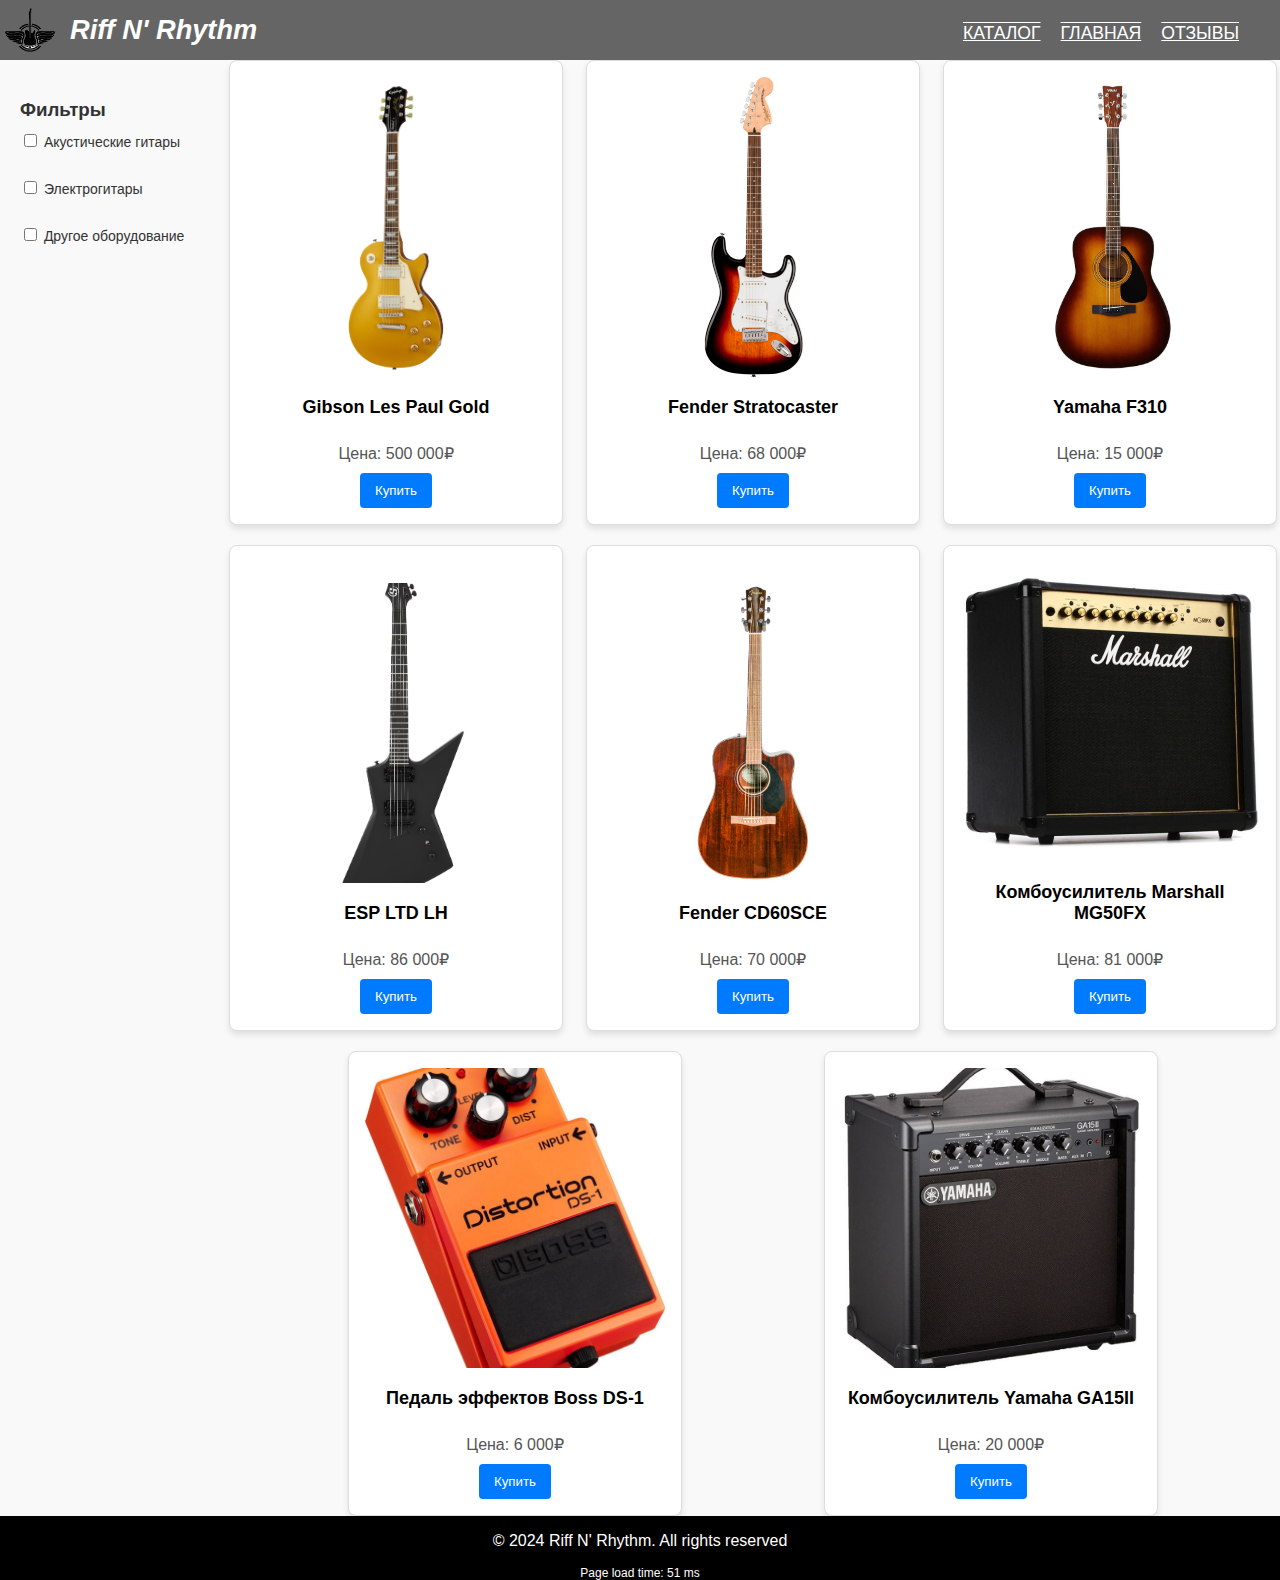
<file: Catalog.html>
<!DOCTYPE html>
<html lang="en">
<head>
    <meta charset="UTF-8">
    <meta name="keyword" content="Каталог гитар, купить гитару онлайн каталог">
    <title>Каталог</title>
    <link rel="stylesheet" href="catalog_style.css">
    <link rel="icon" href="assets/logoJpg.png">
    <script src="scripts/load-time.js" defer></script>
    <script src="scripts/interactive-menu.js" defer></script>
</head>
<body>
<header class="header">
    <div class="header__website-name">
        <img src="assets/logoJpg.png" alt="Logo" class="header__logo">
        <h1 class="header__title">Riff N' Rhythm</h1>
    </div>
    <nav class="navigation">
        <ul class="navigation__list">
            <li class="navigation__item"><a href="Catalog.html" class="navigation__link">Каталог</a></li>
            <li class="navigation__item"><a href="index.html" class="navigation__link">Главная</a></li>
            <li class="navigation__item"><a href="reviews.html" class="navigation__link">Отзывы</a></li>
        </ul>
    </nav>

</header>
<main class="main">
    <aside class="filters">
        <h3 class="filters__title">Фильтры</h3>
        <form class="filters__form">
            <label class="filters__label">
                <input type="checkbox" class="filters__input"> Акустические гитары
            </label><br>
            <label class="filters__label">
                <input type="checkbox" class="filters__input"> Электрогитары
            </label><br>
            <label class="filters__label">
                <input type="checkbox" class="filters__input"> Другое оборудование
            </label><br>
        </form>
    </aside>
    <section class="products">
        <article class="products__item">
            <img src="assets/lesPaul.jpg" alt="guitar1" class="products__image">
            <h2 class="products__name">Gibson Les Paul Gold</h2>
            <p class="products__price">Цена: 500 000₽</p>
            <button class="products__button">Купить</button>
        </article>
        <article class="products__item">
            <img src="assets/fenderStrato.jpeg" alt="guitar2" class="products__image">
            <h2 class="products__name">Fender Stratocaster</h2>
            <p class="products__price">Цена: 68 000₽</p>
            <button class="products__button">Купить</button>
        </article>
        <article class="products__item">
            <img src="assets/yamahaF310.jpeg" alt="guitar3" class="products__image">
            <h2 class="products__name">Yamaha F310</h2>
            <p class="products__price">Цена: 15 000₽</p>
            <button class="products__button">Купить</button>
        </article>
        <article class="products__item">
            <img src="assets/esp.jpg" alt="guitar4" class="products__image">
            <h2 class="products__name">ESP LTD LH</h2>
            <p class="products__price">Цена: 86 000₽</p>
            <button class="products__button">Купить</button>
        </article>
        <article class="products__item">
            <img src="assets/cd60sce.jpg" alt="guitar5" class="products__image">
            <h2 class="products__name">Fender CD60SCE</h2>
            <p class="products__price">Цена: 70 000₽</p>
            <button class="products__button">Купить</button>
        </article>
        <article class="products__item products__item_type_accessory">
            <img src="assets/marshall50.jpg" alt="amp1" class="products__image">
            <h2 class="products__name">Комбоусилитель Marshall MG50FX</h2>
            <p class="products__price">Цена: 81 000₽</p>
            <button class="products__button">Купить</button>
        </article>
        <article class="products__item products__item_type_accessory">
            <img src="assets/ds1.jpg" alt="pedal1" class="products__image">
            <h2 class="products__name">Педаль эффектов Boss DS-1</h2>
            <p class="products__price">Цена: 6 000₽</p>
            <button class="products__button">Купить</button>
        </article>
        <article class="products__item products__item_type_accessory">
            <img src="assets/yamahaGA15II.jpg" alt="amp2" class="products__image">
            <h2 class="products__name">Комбоусилитель Yamaha GA15II</h2>
            <p class="products__price">Цена: 20 000₽</p>
            <button class="products__button">Купить</button>
        </article>
    </section>
</main>
<footer class="footer">
    <div class="footer__copyrights">
        <p>© 2024 Riff N' Rhythm. All rights reserved</p>
    </div>
</footer>

</body>
</html>
</file>
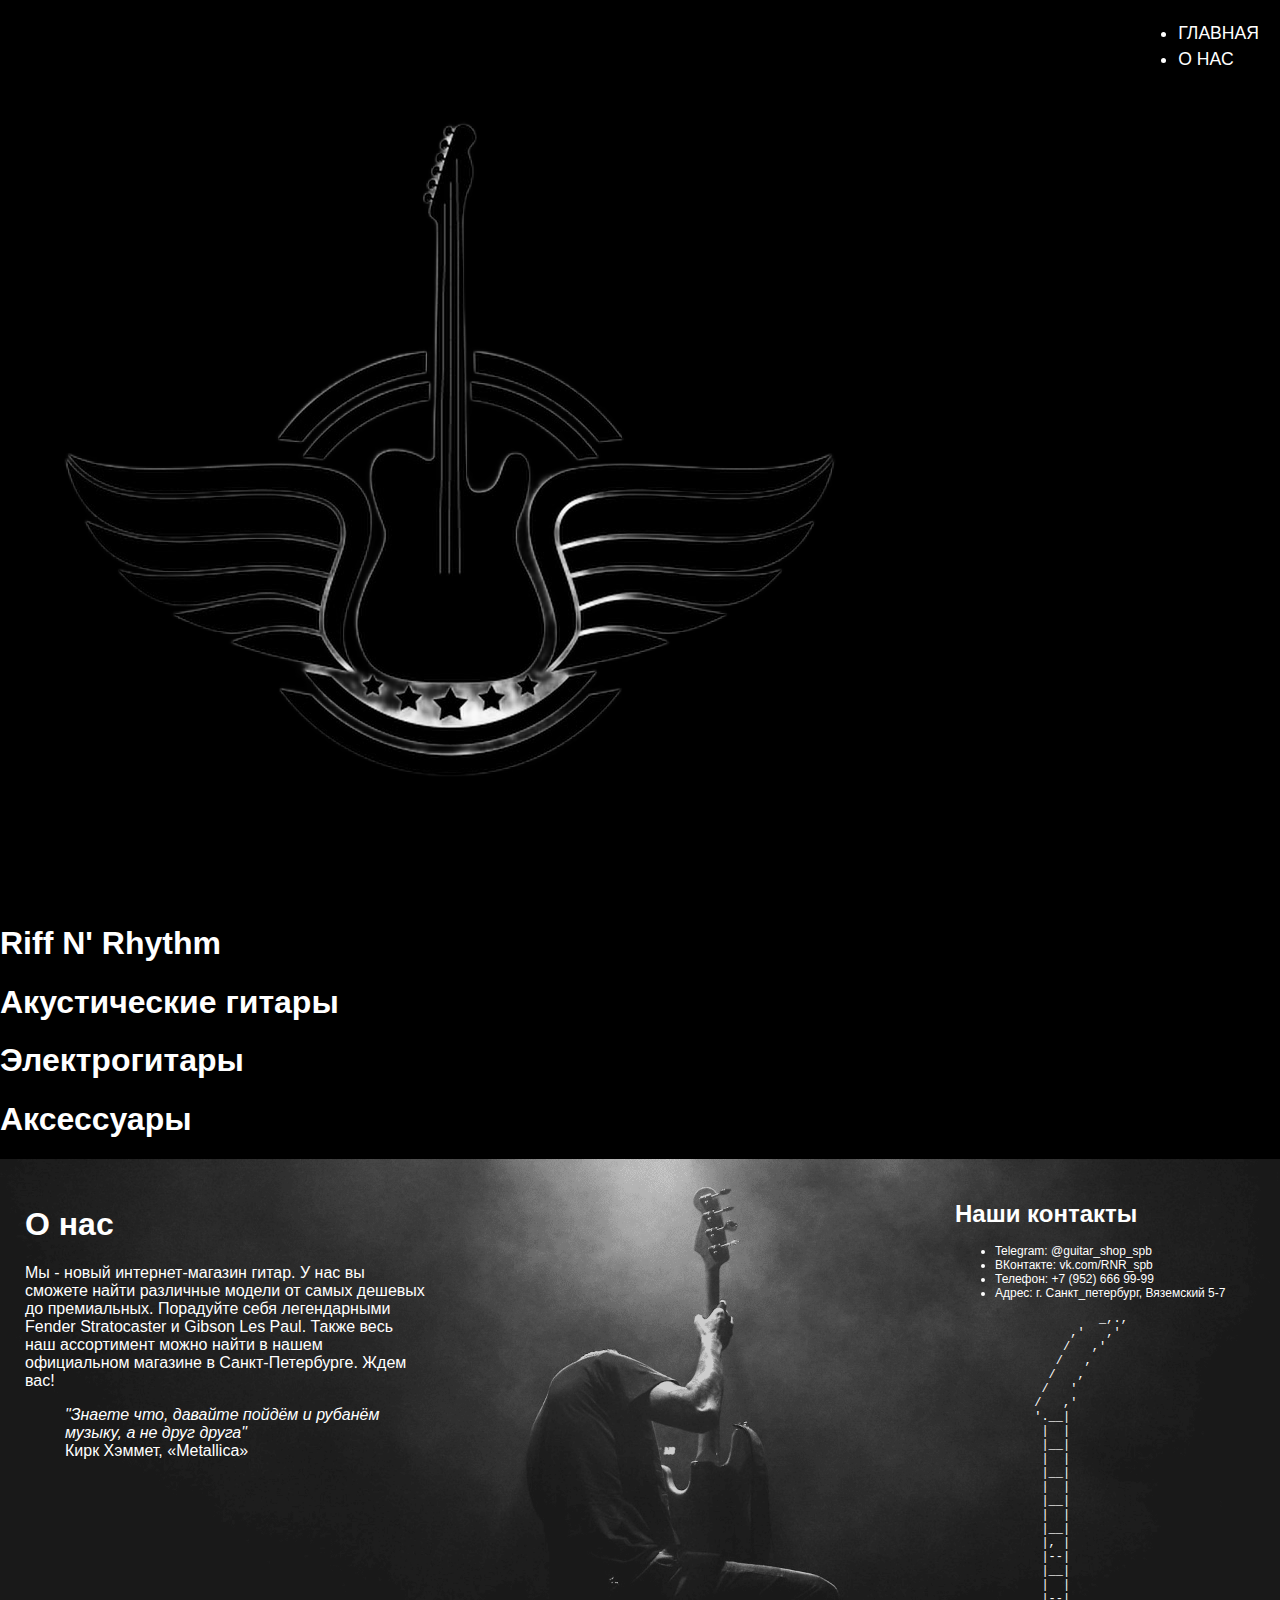
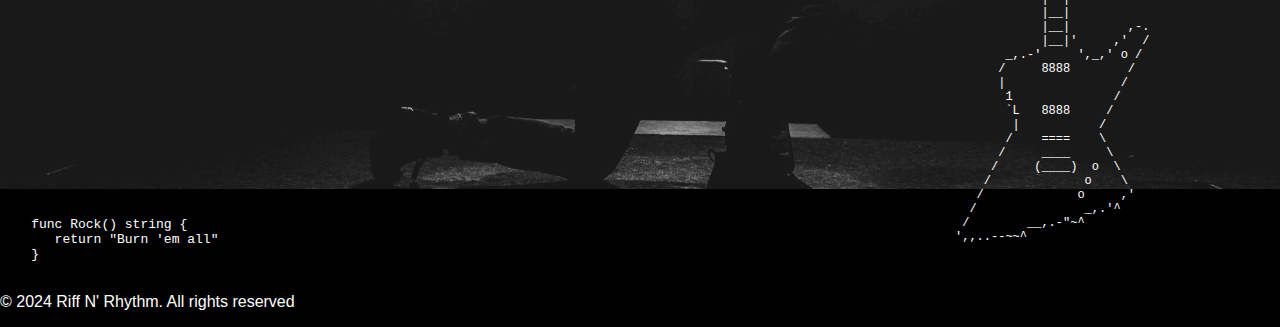
<file: MainPage.html>
<!DOCTYPE html>
<html lang="ru">
<head>
    <meta charset="UTF-8">
    <meta name="keyword" content="Онлайн-магазин гитар, купить гитару онлайн">
    <title>Магазин гитар</title>
    <link rel="stylesheet" href="style.css">
    <link rel="icon" href="assets/logoJpg.png">
</head>
<body>
    <header>
        <div class="website-name">
            <img src="assets/logoJpg.png" alt="Logo" class="logo">
            <h1>Riff N' Rhythm</h1>
        </div>
        <nav class="navigation">
            <ul>
                <li><a href="MainPage.html">Главная</a></li>
                <li><a href="#about-us">О нас</a></li>
            </ul>
        </nav>
    </header>
    <main>
        <div class="main-info">
            <section id="category1">
            <h1><a href="Catalog.html">Акустические гитары</a></h1>
            </section>
            <section id="category2">
                <h1><a href="Catalog.html">Электрогитары</a></h1>
            </section>
            <section id="category3">
                <h1><a href="Catalog.html">Аксессуары</a></h1>
            </section>
        </div>
        <div class="about-info">
            <section id="about-us">
                <h1>О нас</h1>
                <p>Мы - новый интернет-магазин гитар. У нас вы сможете найти различные модели от самых дешевых до премиальных.
                    Порадуйте себя легендарными Fender Stratocaster и Gibson Les Paul.
                    Также весь наш ассортимент можно найти в нашем официальном магазине в Санкт-Петербурге.
                    Ждем вас!</p>
                <blockquote>
                    <em>"Знаете что, давайте пойдём и рубанём музыку, а не друг друга"</em>
                    <footer>Кирк Хэммет, «Metallica»</footer>
                </blockquote>
            </section>
            <section id="contacts">
                <h1>Наши контакты</h1>
                <ul>
                    <li>Telegram: @guitar_shop_spb</li>
                    <li>ВКонтакте: vk.com/RNR_spb</li>
                    <li>Телефон: +7 (952) 666 99-99</li>
                    <li>Адрес: г. Санкт_петербург, Вяземский 5-7</li>
                </ul>
                <pre class="ascii-guitar">
                    _,.,
                ,'   ,'
               /   ,'
              /   ,
             /   ,
            /   '
           /   ,'
           '.__|
            |  |
            |__|
            |  |
            |__|
            |  |
            |__|
            |  |
            |__|
            |, |
            |--|
            |__|
            |  |
            |--|
            |__|
            |__|        ,-.
            |__|'     ,'  /
       _,.-'     ',_,' o /
      /     8888        /
      |                /
       1              /
       `L   8888     /
        |           /
       /    ====    \
      /     ____     \
     /     (____)  o  \
    /             o    \
   /             o     ,'
  /               _,.'^
 /        __,.-"~^
',,..--~~^
                </pre>
            </section>
        </div>
    </main>
   <footer>
       <div class="code">
           <pre><code>
    func Rock() string {
       return "Burn 'em all"
    }
            </code></pre>
       </div>
       <div class="copyrights">
           <p>© 2024 Riff N' Rhythm. All rights reserved</p>
       </div>
   </footer>
</body>
</html>
</file>
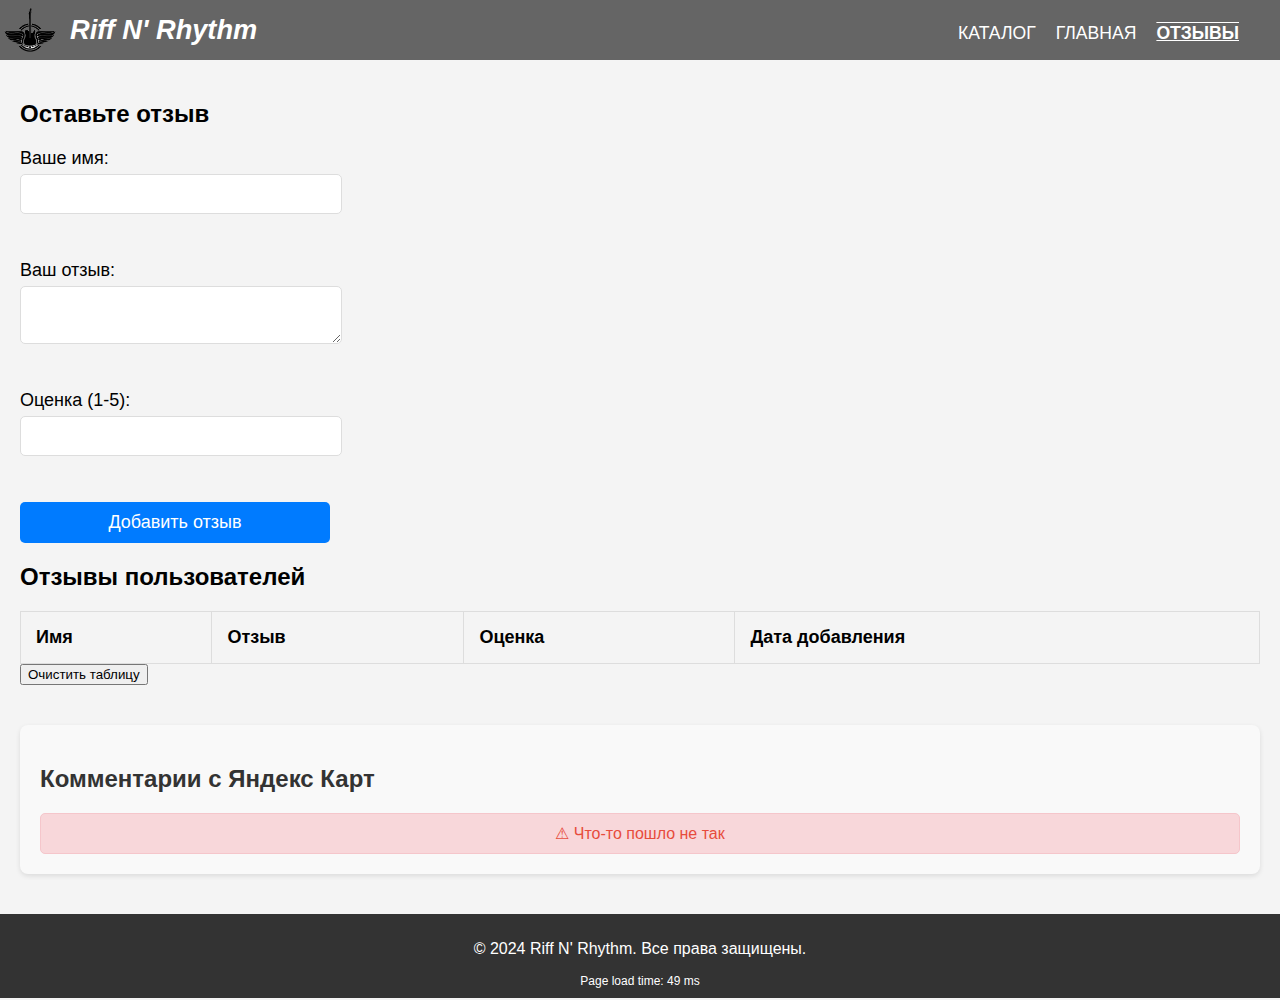
<file: reviews.html>
<!DOCTYPE html>
<html lang="ru">
<head>
  <meta charset="UTF-8">
  <meta name="viewport" content="width=device-width, initial-scale=1.0">
  <title>Отзывы</title>
  <link rel="stylesheet" href="review.css">
  <link rel="icon" href="assets/logoJpg.png">
  <script src="scripts/load-time.js" defer></script>
  <script src="scripts/interactive-menu.js" defer></script>
  <script src="scripts/review.js" defer></script>
  <script src="scripts/comments.js" defer></script>
</head>
<body>
<header class="header">
  <div class="header__website-name">
    <img src="assets/logoJpg.png" alt="Logo" class="header__logo">
    <h1 class="header__title">Riff N' Rhythm</h1>
  </div>
  <nav class="navigation">
    <ul class="navigation__list">
      <li class="navigation__item"><a href="Catalog.html" class="navigation__link">Каталог</a></li>
      <li class="navigation__item"><a href="index.html" class="navigation__link">Главная</a></li>
      <li class="navigation__item"><a href="reviews.html" class="navigation__link">Отзывы</a></li>
    </ul>
  </nav>
</header>

<main class="main">
  <section class="reviews-section">
    <h2>Оставьте отзыв</h2>
    <form id="review-form">
      <label for="name">Ваше имя:</label>
      <input type="text" id="name" required><br><br>

      <label for="review">Ваш отзыв:</label>
      <textarea id="review" required></textarea><br><br>

      <label for="rating">Оценка (1-5):</label>
      <input type="number" id="rating" min="1" max="5" required><br><br>

      <button type="submit">Добавить отзыв</button>

    </form>
    <h2>Отзывы пользователей</h2>
    <table id="reviews-table">
      <thead>
      <tr>
        <th>Имя</th>
        <th>Отзыв</th>
        <th>Оценка</th>
        <th>Дата добавления</th>
      </tr>
      </thead>
      <tbody>
      </tbody>
    </table>
    <button id="clear-reviews-button">Очистить таблицу</button>
  </section>

  <section class="comments-section">
    <h2>Комментарии с Яндекс Карт</h2>
    <div id="preloader" class="preloader"></div>
    <ul id="comments-list"></ul>
    <div id="error-message" class="error-message" style="display:none;">⚠ Что-то пошло не так</div>
  </section>
</main>
<footer class="footer">
  <p>© 2024 Riff N' Rhythm. Все права защищены.</p>
</footer>
</body>
</html>
</file>
<file: catalog_style.css>
body {
    background-color: black;
    margin: 0;
    padding: 0;
    font-family: Arial, sans-serif;
}

.header {
    display: flex;
    align-items: center;
    margin-bottom: 0;
    height: 70px;
    background-color: #656565;
    position: sticky;
    top: 0;
    left: 0;
    z-index: 10;
}

.header__website-name {
    display: flex;
    align-items: center;
    font-family: Arial, sans-serif;
    line-height: 1.1;
    color: white;
    font-size: 15px;
    font-style: italic;
    font-weight: normal;
    text-align: left;
}

.header__website-name .header__logo {
    width: 60px;
    height: auto;
    margin-right: 10px;
}

.header__website-name h1 {
    margin: 0;
}

.navigation {
    position: absolute;
    top: 0;
    right: 20px;
    font-family: Arial, Helvetica, sans-serif;
    line-height: 1.5;
    color: white;
    font-size: 20px;
    font-style: normal;
    font-weight: normal;
    text-align: left;
    padding: 1px;
    text-transform: uppercase;
    text-decoration: underline overline;
}

.navigation__list {
    display: flex;
    align-items: center;
    list-style: none;
}

.navigation__list .navigation__item {
    margin-right: 20px;
}

a {
    text-decoration: none;
    color: inherit;
}

a:visited {
    color: inherit;
}

.main {
    display: flex;
    width: 100%;
}

.filters {
    width: 15%;
    background-color: #f9f9f9;
    padding: 20px;
}

.filters__title {
    margin-bottom: 10px;
    color: #333;
}

.filters__form .filters__label {
    display: block;
    margin-bottom: 10px;
    font-size: 14px;
    color: #333;
}

.products {
    width: 85%;
    display: flex;
    flex-wrap: wrap;
    gap: 20px;
    justify-content: space-evenly;
    background-color: #f9f9f9;
}

.products__item {
    background-color: white;
    border: 1px solid #ddd;
    border-radius: 8px;
    box-shadow: 0 4px 6px rgba(0, 0, 0, 0.1);
    padding: 16px;
    width: calc(33.33% - 20px);
    max-width: 300px;
    text-align: center;
    display: flex;
    flex-direction: column;
    justify-content: flex-end;
    align-items: center;
}

.products__item img {
    width: 50%;
    height: 350px;
    object-fit: cover;
    border-radius: 8px;
    margin-bottom: 10px;
}

.products__item_type_accessory img {
    width: 100%;
}

.products__item h2 {
    font-size: 18px;
    margin: 10px 0;
}

.products__item p {
    font-size: 16px;
    color: #555;
    margin-bottom: 10px;
}

.products__item button {
    background-color: #007bff;
    color: white;
    padding: 10px 15px;
    border: none;
    border-radius: 4px;
    cursor: pointer;
    transition: background-color 0.3s;
}

.products__item button:hover {
    background-color: #0056b3;
}

.footer {
    color: white;
    text-align: center;
}

@media screen and (max-width: 640px) {
    .header {
        height: 50px;
        width: 100%;
    }
    .header__website-name .header__logo {
        width: 40px;
    }

    .header__website-name h1 {
        font-size: 1.5rem;
    }

    .navigation {
        top: 3px;
        font-size: 0.9rem;
    }

    .products__item img {
        height: 150px;
    }

    .main {
        flex-direction: column;
    }

    .filters {
        width: 100%;
        padding: 0;
    }

    .filters__title,
    .filters__form .filters__label {
        padding-left: 20px;
    }

    .products {
        width: 100%;
    }
    .footer {
        font-size: 0.7rem;
    }
}

@media screen and (min-width: 640px) and (max-width: 900px) {
    .header {
        height: 50px;
        width: 100%;
    }
    .header__website-name .header__logo {
        width: 40px;
    }

    .header__website-name h1 {
        font-size: 1.5rem;
    }

    .navigation {
        top: 3px;
        font-size: 0.9rem;
    }

    .products__item img {
        height: 250px;
    }

    .main {
        flex-direction: row;
    }

    .filters {
        width: 15%;
    }

    .products {
        width: 85%;
    }
}

@media screen and (min-width: 900px) and (max-width: 1280px) {
    .header {
        height: 60px;
        width: 100%;
    }
    .header__website-name .header__logo {
        width: 60px;
    }

    .header__website-name h1 {
        font-size: 1.7rem;
    }

    .navigation {
        top: 1px;
        font-size: 1.1rem;
    }

    .products__item img {
        height: 300px;
    }

    .main {
        flex-direction: row;
    }

    .filters {
        width: 15%;
    }

    .products {
        width: 85%;
    }
}
</file>
<file: style.css>
body {
    background-color: black;
    color: white;
    margin: 0;
    padding: 0;
    font-family: Arial, sans-serif;
}

.header {
    display: flex;
    align-items: center;
    margin-bottom: 0;
    height: 70px;
    background-color: #656565;
    position: sticky;
    top: 0;
    left: 0;
    z-index: 10;
}

.header__website-name {
    display: flex;
    align-items: center;
    font-family: Arial, sans-serif;
    line-height: 1.1;
    color: white;
    font-size: 15px;
    font-style: italic;
    font-weight: normal;
    text-align: left;
    transition: width 0.3s ease;
}

.header__logo {
    width: 70px;
    height: auto;
    margin-right: 10px;
    transition: width 0.3s ease;
}

.header__title {
    margin: 0;
}

.navigation {
    position: absolute;
    top: 0;
    right: 20px;
    font-family: Arial, Helvetica, sans-serif;
    line-height: 1.5;
    color: white;
    font-size: 20px;
    font-style: normal;
    font-weight: normal;
    text-align: left;
    padding: 1px;
    text-transform: uppercase;
}

.navigation__list {
    display: flex;
    align-items: center;
    list-style: none;
}

.navigation__item {
    margin-right: 20px;
}

.navigation__link {
    text-decoration: none;
    color: inherit;
    transition: text-decoration 0.3s;
}

.navigation__link:hover {
    text-decoration: underline overline;
}

.navigation__link--active {
    text-decoration: underline overline;
    font-weight: bold;
}

.main {
    padding: 0;
}

.main__info {
    display: flex;
    align-items: stretch;
    flex-wrap: nowrap;
    gap: 0;
}

.main__category {
    flex: 1 1 0;
    height: 625px;
    text-align: center;
    position: relative;
    margin: 0;
    padding: 0;
    color: white;
    font-size: 20px;
    font-weight: bold;
    background-size: cover;
    background-position: center;
    transition: transform 0.3s ease, background-size 0.3s ease;
}

.main__category:hover {
    transform: scale(0.98);
    background-size: 100%;
}

.main__category::before {
    content: "";
    position: absolute;
    top: 0;
    left: 0;
    width: 100%;
    height: 100%;
    background-color: rgba(0, 0, 0, 0.5);
    z-index: 2;
}

.main__category:hover::before {
    background-color: rgba(0, 0, 0, 0.3);
}

.main__category-title {
    position: relative;
    z-index: 3;
}

.main__category_type_acoustic {
    background-image: url('assets/acoustic.jpg');
}

.main__category_type_electric {
    background-image: url('assets/slash.jpg');
}

.main__category_type_accessories {
    background-image: url('assets/combo.jpg');
}

a {
    text-decoration: none;
    color: inherit;
}

a:visited {
    color: inherit;
}

.about-info {
    height: 620px;
    background-image: url('assets/aboutBackground.png');
    background-size: cover;
    background-position: center;
    position: relative;
    margin-top: 0;
    display: flex;
    justify-content: space-between;
    align-items: flex-start;
    padding: 5px;
}

.about-info__section {
    font-family: Arial, Helvetica, sans-serif;
    line-height: 1.1;
    color: white;
    font-size: 15px;
    font-style: normal;
    font-weight: normal;
    text-align: left;
    display: inline-block;
    z-index: 1;
}

.about-info__title {
    font-size: 2rem;
}

.about-info__description {
    font-size: 1rem;
}


.about-info__table {
    display: grid;
    grid-template-columns: repeat(3, 1fr);
    gap: 0;
    background-color: #2f2f2f;
    padding: 0;
    border-radius: 10px;
}

.about-info__table-header {
    font-weight: bold;
    background-color: #4a4a4a;
    padding: 10px;
    border-radius: 5px;
}

.about-info__table-header_type_column {
    text-align: center;
}

.about-info__table-row {
    background-color: #3a3a3a;
    padding: 10px;
    border-radius: 5px;
    text-align: center;
}

.about-info__table-row:nth-child(even) {
    background-color: #2a2a2a;
}

#about-us {
    scroll-margin-top: 10vh;
    width: 400px;
    padding: 20px;
}

#contacts {
    font-size: 12px;
    width: 300px;
    padding: 20px;
}

.ask-question-button {
    background-color: rgba(143, 143, 143, 0.61);
    color: white;
    border: none;
    padding: 10px 20px;
    font-size: 16px;
    border-radius: 5px;
    cursor: pointer;
    transition: background-color 0.3s;
}

.ask-question-button:hover {
    background-color: #45a049;
}

.about-info__ascii-guitar {
    font-size: 8px;
}

.footer__copyrights {
    text-align: center;
}

.footer__code {
    font-family: Courier, monospace;
    font-size: 10px;
}

@media screen and (max-width: 900px) {
    .header {
        height: 50px;
        width: 100%;
    }

    .header__logo {
        width: 40px;
    }

    .header__title {
        font-size: 1.5rem;
    }

    .navigation {
        top: 8px;
        font-size: 0.7rem;
    }

    .main__category {
        font-size: 0.8rem;
    }

    .main__category:hover {
        transform: scale(0.99);
        background-size: 210%;
    }

    .about-info__section {
        font-size: 0.8rem;
    }

    .about-info__description {
        font-size: 0.7rem;
    }

    .about-info__ascii-guitar {
        display: none;
    }

    .footer__code {
        display: none;
    }
}

@media screen and (min-width: 900px) and (max-width: 1280px) {
    .header {
        height: 60px;
        width: 100%;
    }

    .header__logo {
        width: 60px;
    }

    .header__title {
        font-size: 1.7rem;
    }

    .navigation {
        top: 1px;
        font-size: 1.1rem;
    }

    .main__category {
        font-size: 1.0rem;
    }

    .main__category:hover {
        transform: scale(0.99);
        background-size: 110%;
    }
}
</file>
<file: review.css>
body {
    font-family: Arial, sans-serif;
    margin: 0;
    padding: 0;
    background-color: #f4f4f4;
}

.header {
    display: flex;
    align-items: center;
    margin-bottom: 0;
    height: 70px;
    background-color: #656565;
    position: sticky;
    top: 0;
    left: 0;
    z-index: 10;
}

.header__website-name {
    display: flex;
    align-items: center;
    font-family: Arial, sans-serif;
    line-height: 1.1;
    color: white;
    font-size: 15px;
    font-style: italic;
    font-weight: normal;
    text-align: left;
    transition: width 0.3s ease;
}

.header__logo {
    width: 70px;
    height: auto;
    margin-right: 10px;
    transition: width 0.3s ease;
}

.header__title {
    margin: 0;
}

.navigation {
    position: absolute;
    top: 0;
    right: 20px;
    font-family: Arial, Helvetica, sans-serif;
    line-height: 1.5;
    color: white;
    font-size: 20px;
    font-style: normal;
    font-weight: normal;
    text-align: left;
    padding: 1px;
    text-transform: uppercase;
}

.navigation__list {
    display: flex;
    align-items: center;
    list-style: none;
}

.navigation__item {
    margin-right: 20px;
}

.navigation__link {
    text-decoration: none;
    color: inherit;
    transition: text-decoration 0.3s;
}

.navigation__link:hover {
    text-decoration: underline overline;
}

.navigation__link--active {
    text-decoration: underline overline;
    font-weight: bold;
}

.main {
    padding: 20px;
}

.reviews-section form {
    display: flex;
    flex-direction: column;
    margin-bottom: 20px;
}

.reviews-section form label {
    font-size: 18px;
    margin-bottom: 5px;
}

.reviews-section form input, .reviews-section form textarea {
    padding: 10px;
    font-size: 16px;
    margin-bottom: 10px;
    width: 300px;
    max-width: 100%;
    border: 1px solid #ddd;
    border-radius: 5px;
}

.reviews-section form button {
    background-color: #007bff;
    color: white;
    padding: 10px;
    border: none;
    border-radius: 5px;
    cursor: pointer;
    font-size: 18px;
    width: 25%;
}

.reviews-section form button:hover {
    background-color: #0056b3;
}

.image-placeholder {
    width: 40%;
    height: 300px;
    background-image: url('assets/slash.jpg');
    background-size: cover;
    background-position: center;
    border-radius: 4px;
    border: 1px solid #ddd;
}

#reviews-table {
    width: 100%;
    border-collapse: collapse;
    margin-top: 20px;
}

#reviews-table th, #reviews-table td {
    padding: 15px;
    border: 1px solid #ddd;
    text-align: left;
}

#reviews-table th {
    background-color: #f4f4f4;
    font-size: 18px;
}

#reviews-table td {
    font-size: 16px;
}


.comments-section {
    margin-top: 40px;
    padding: 20px;
    background-color: #f9f9f9;
    border-radius: 8px;
    box-shadow: 0 2px 5px rgba(0, 0, 0, 0.1);
}

.comments-section h2 {
    font-size: 24px;
    color: #333;
    margin-bottom: 15px;
}

#comments-list {
    list-style-type: none;
    padding: 0;
}

.comment-item {
    background-color: #fff;
    padding: 15px;
    margin-bottom: 10px;
    border-radius: 5px;
    border: 1px solid #ddd;
    box-shadow: 0 1px 3px rgba(0, 0, 0, 0.1);
}

.comment-item p {
    margin: 0;
}

.comment-item .author {
    font-weight: bold;
    color: #555;
}

.comment-item .comment-body {
    margin-top: 10px;
    color: #333;
}

#preloader {
    display: flex;
    justify-content: center;
    align-items: center;
    width: 100%;
    height: 50px;
    background: url('assets/skala.gif') center;
    background-size: contain;
}


.error-message {
    color: #e74c3c;
    font-size: 16px;
    text-align: center;
    padding: 10px;
    background-color: #f8d7da;
    border-radius: 5px;
    border: 1px solid #f5c6cb;
    margin-top: 20px;
}


.footer {
    background-color: #333;
    color: white;
    text-align: center;
    padding: 10px;
    margin-top: 20px;
}

@media screen and (max-width: 640px) {
    .header {
        height: 50px;
        width: 100%;
    }
    .header__website-name .header__logo {
        width: 40px;
    }

    .header__website-name h1 {
        font-size: 1.5rem;
    }

    .navigation {
        top: 8px;
        font-size: 0.7rem;
    }

    .products__item img {
        height: 150px;
    }
}

@media screen and (min-width: 640px) and (max-width: 900px) {
    .header {
        height: 50px;
        width: 100%;
    }
    .header__website-name .header__logo {
        width: 40px;
    }

    .header__website-name h1 {
        font-size: 1.5rem;
    }

    .navigation {
        top: 3px;
        font-size: 0.9rem;
    }
}

@media screen and (min-width: 900px) and (max-width: 1280px) {
    .header {
        height: 60px;
        width: 100%;
    }
    .header__website-name .header__logo {
        width: 60px;
    }

    .header__website-name h1 {
        font-size: 1.7rem;
    }

    .navigation {
        top: 1px;
        font-size: 1.1rem;
    }

}
</file>
